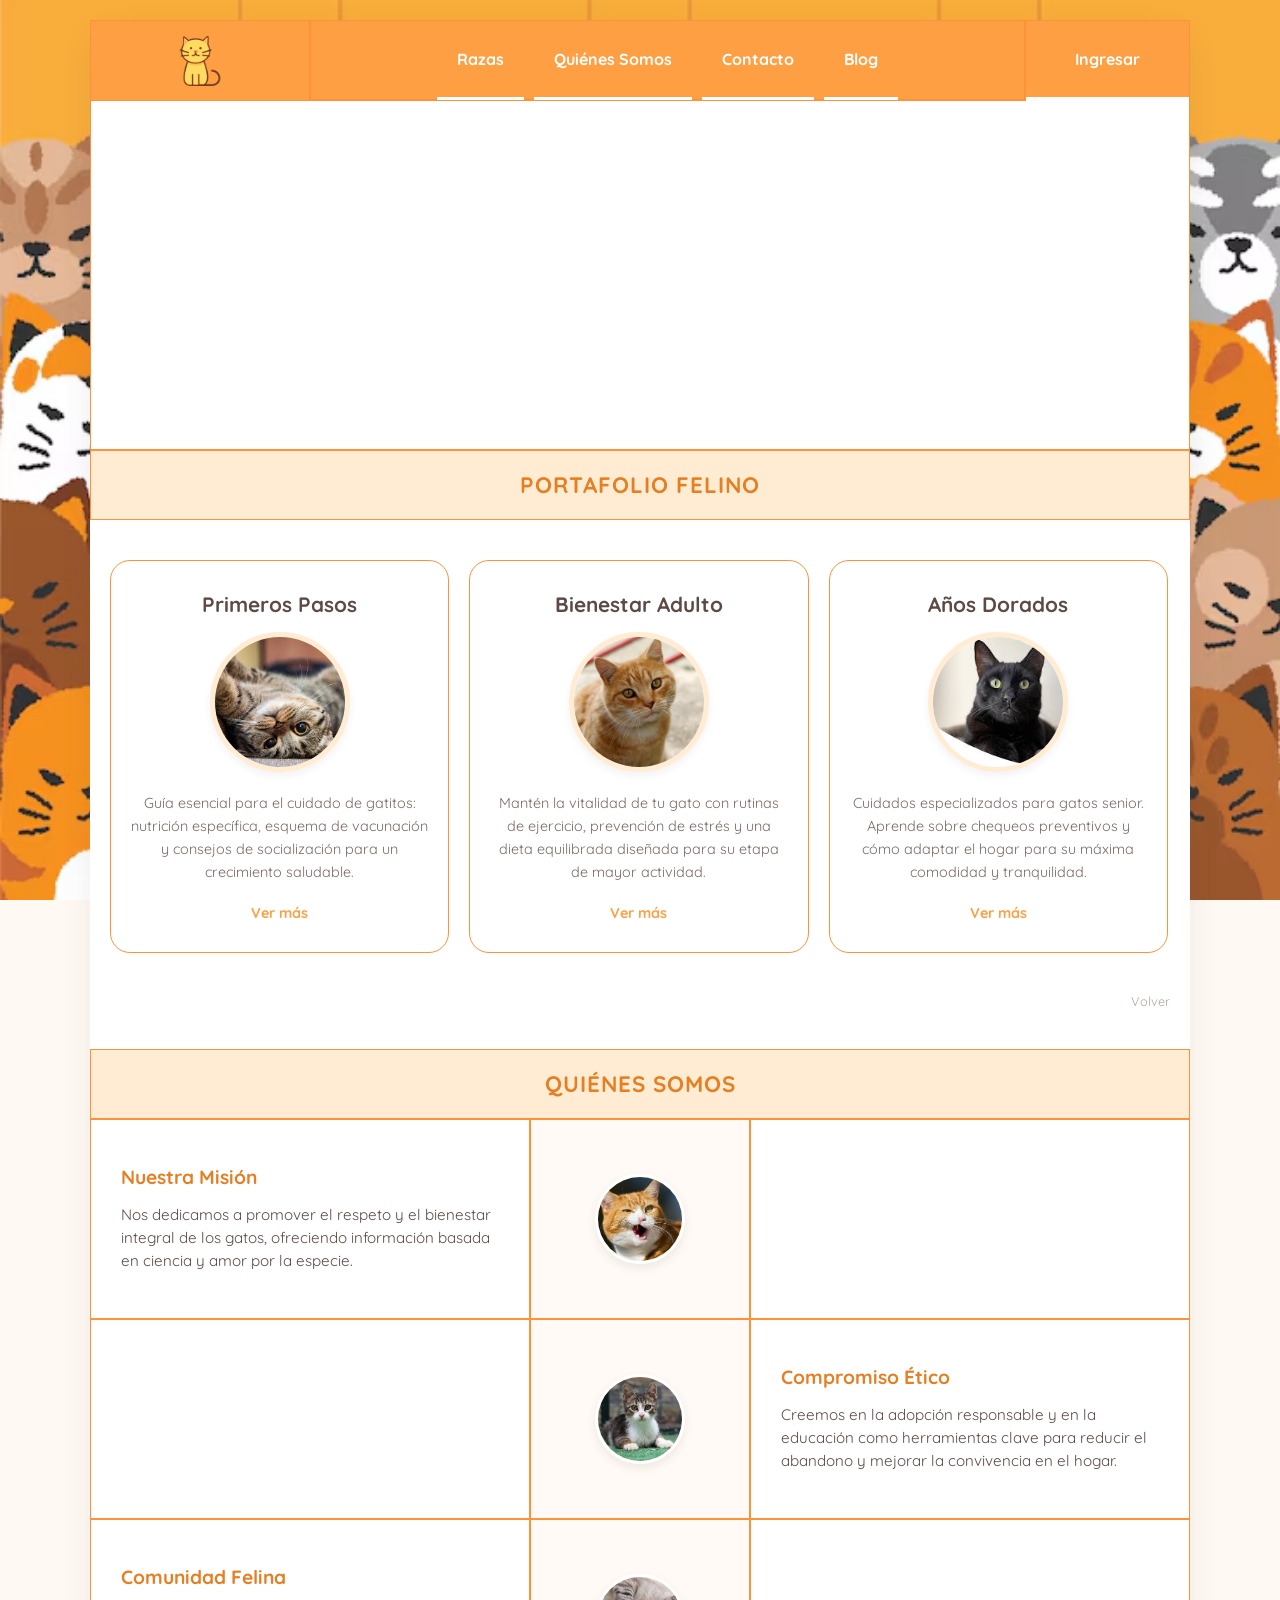
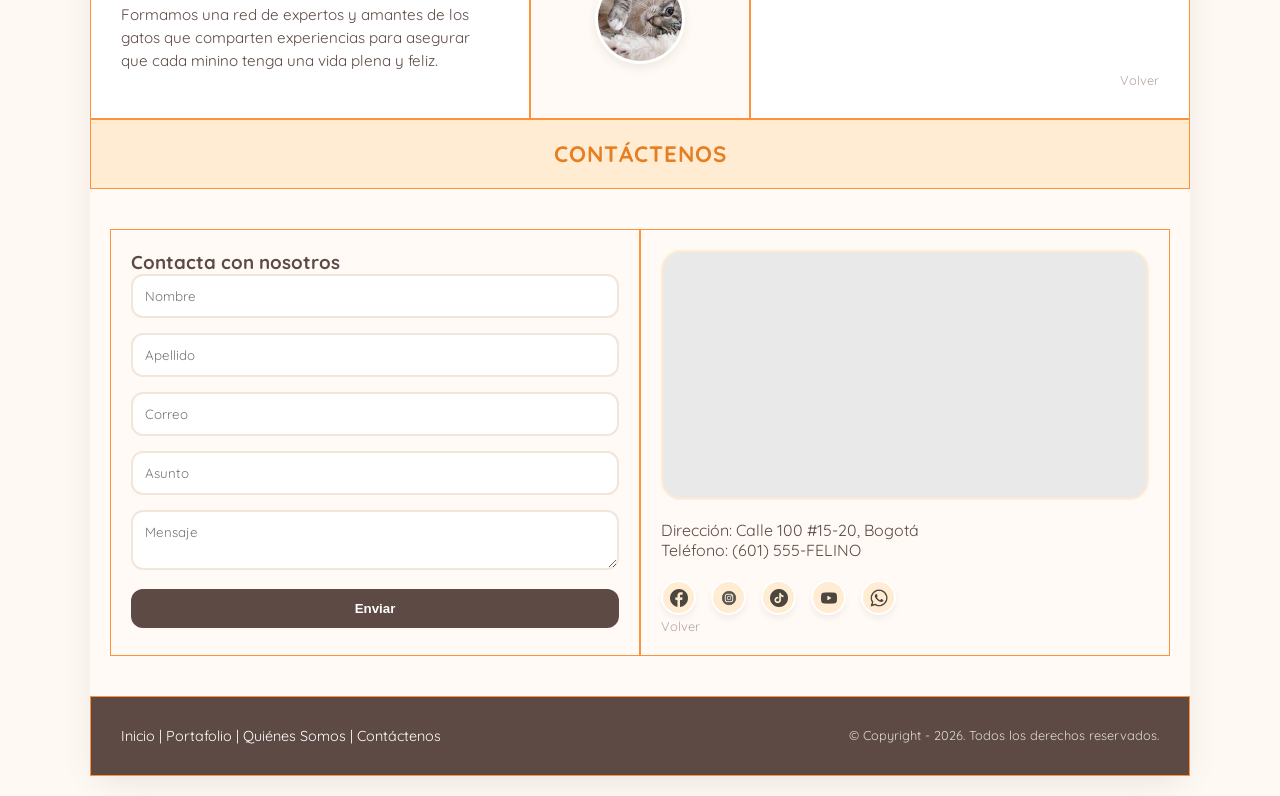
<file: index.html>
<!DOCTYPE html>
<html lang="es">
<head>
    <meta charset="utf-8">
    <meta name="viewport" content="width=device-width, initial-scale=1.0">
    <title>Feline Society | Directorio Profesional</title>
    <link rel="stylesheet" type="text/css" href="CSS/estilos.css">
    <link rel="shortcut icon" href="IMG/ICON.jpg">
</head>
<body>
    <div class="contenedor">
        <nav>
            <div class="logo borde">
                <img src="IMG/ICON.jpg" alt="Logo">
            </div>
            <div class="navegacion borde">
                <ul>
                    <li><a href="#portafolio">Razas</a>
                        <ul>
                            <li><a href="#">Gatitos</a>
                                <ul>
                                    <li><a href="#">Persa</a></li>
                                    <li><a href="#">Siames</a></li>
                                    <li><a href="#">Maine Coon</a></li>
                                </ul>
                            </li>
                            <li><a href="#">Adultos</a>
                                <ul>
                                    <li><a href="#">Bengala</a></li>
                                    <li><a href="#">Ragdoll</a></li>
                                </ul>
                            </li>
                        </ul>
                    </li>
                    <li><a href="#quienes-somos">Quiénes Somos</a></li>
                    <li><a href="#contactenos">Contacto</a></li>
                    <li><a href="#">Blog</a></li>
                </ul>
            </div>
            <div class="ingreso borde">
                <ul>
                    <li><a href="#">Ingresar</a>
                        <ul>
                            <li><a href="#">Registro</a></li>
                            <li><a href="HTML/ingreso.html">Login</a></li>
                        </ul>
                    </li>
                </ul>
            </div>
        </nav>

        <header class="borde"></header>

        <div class="borde titulo">PORTAFOLIO FELINO</div>
        <main id="portafolio">
            <div class="div-porta borde">
                <h2>Primeros Pasos</h2>
                <div class="circulo-img">
                    <img src="IMG/CAT1.jpg" alt="Gatito pequeño">
                </div> 
                <p>Guía esencial para el cuidado de gatitos: nutrición específica, esquema de vacunación y consejos de socialización para un crecimiento saludable.</p>
                <a href="#" class="ver-mas">Ver más</a>
            </div>

            <div class="div-porta borde">
                <h2>Bienestar Adulto</h2>
                <div class="circulo-img">
                    <img src="IMG/CAT2.jpg" alt="Gato adulto">
                </div>
                <p>Mantén la vitalidad de tu gato con rutinas de ejercicio, prevención de estrés y una dieta equilibrada diseñada para su etapa de mayor actividad.</p>
                <a href="#" class="ver-mas">Ver más</a>
            </div>

            <div class="div-porta borde">
                <h2>Años Dorados</h2>
                <div class="circulo-img">
                    <img src="IMG/CAT3.jpg" alt="Gato mayor">
                </div>
                <p>Cuidados especializados para gatos senior. Aprende sobre chequeos preventivos y cómo adaptar el hogar para su máxima comodidad y tranquilidad.</p>
                <a href="#" class="ver-mas">Ver más</a>
            </div>
            <a href="#" class="volver">Volver</a>
        </main>
            
        <div class="borde titulo">QUIÉNES SOMOS</div>
        <section id="quienes-somos">
            <div class="fila">
                <div class="col-ext-text borde">
                    <h3>Nuestra Misión</h3>
                    <p>Nos dedicamos a promover el respeto y el bienestar integral de los gatos, ofreciendo información basada en ciencia y amor por la especie.</p>
                </div>
                <div class="col-cen-img borde">
                    <div class="circulo-img-small">
                        <img src="IMG/CAT4.jpg" alt="Misión Felina">
                    </div>
                </div>
                <div class="col-ext-vacia borde"></div>
            </div>

            <div class="fila">
                <div class="col-ext-vacia borde"></div>
                <div class="col-cen-img borde">
                    <div class="circulo-img-small">
                        <img src="IMG/CAT5.jpg" alt="Ética y Adopción">
                    </div>
                </div>
                <div class="col-ext-text borde">
                    <h3>Compromiso Ético</h3>
                    <p>Creemos en la adopción responsable y en la educación como herramientas clave para reducir el abandono y mejorar la convivencia en el hogar.</p>
                </div>
            </div>

            <div class="fila">
                <div class="col-ext-text borde">
                    <h3>Comunidad Felina</h3>
                    <p>Formamos una red de expertos y amantes de los gatos que comparten experiencias para asegurar que cada minino tenga una vida plena y feliz.</p>
                </div>
                <div class="col-cen-img borde">
                    <div class="circulo-img-small">
                        <img src="IMG/CAT6.jpg" alt="Comunidad de amantes de gatos">
                    </div>
                </div>
                <div class="col-ext-vacia borde">
                    <a href="#" class="volver">Volver</a>
                </div>
            </div>
        </section>

        <div class="borde titulo">CONTÁCTENOS</div>
        <section id="contactenos">
            <div class="div-contacto-form borde">
                <h3>Contacta con nosotros</h3>
                <form>
                    <div class="fila-form">
                        <input type="text" placeholder="Nombre">
                        <input type="text" placeholder="Apellido">
                    </div>
                    <input type="email" placeholder="Correo" class="ancho-total">
                    <input type="text" placeholder="Asunto" class="ancho-total">
                    <textarea placeholder="Mensaje" class="ancho-total"></textarea>
                    <button type="submit">Enviar</button>
                </form>
            </div>

            <div class="div-contacto-info borde">
                <div class="mapa-placeholder borde">
                    <iframe src="https://www.google.com/maps/embed?pb=!1m18!1m12!1m3!1d930140.8835318934!2d-76.29162447112247!3d24.403459588131962!2m3!1f0!2f0!3f0!3m2!1i1024!2i768!4f13.1!3m3!1m2!1s0x8930efe2a3236c07%3A0xc01cbb5fd538dd5!2sIsla%20Cat%2C%20Bahamas!5e0!3m2!1ses-419!2sco!4v1773608436831!5m2!1ses-419!2sco" width="600" height="450" style="border:0;" allowfullscreen="" loading="lazy"></iframe>
                </div>
                <div class="info-texto">
                    <p>Dirección: Calle 100 #15-20, Bogotá</p>
                    <p>Teléfono: (601) 555-FELINO</p>
                    <div class="social-circles">
                        <span title="Facebook"><img src="IMG/fb-icon.png" alt="FB"></span>
                        <span title="Instagram"><img src="IMG/ig-icon.png" alt="IG"></span>
                        <span title="TikTok"><img src="IMG/tk-icon.png" alt="TK"></span>
                        <span title="YouTube"><img src="IMG/yt-icon.png" alt="YT"></span>
                        <span title="WhatsApp"><img src="IMG/wa-icon.png" alt="WA"></span>
                    </div>
                    <a href="#" class="volver">Volver</a>
                </div>
            </div>
        </section>
        <footer class="borde">
            <div class="f-links">Inicio | Portafolio | Quiénes Somos | Contáctenos</div>
            <div class="f-copy">© Copyright - 2026. Todos los derechos reservados.</div>
        </footer>
    </div>
</body>
</html>
</file>
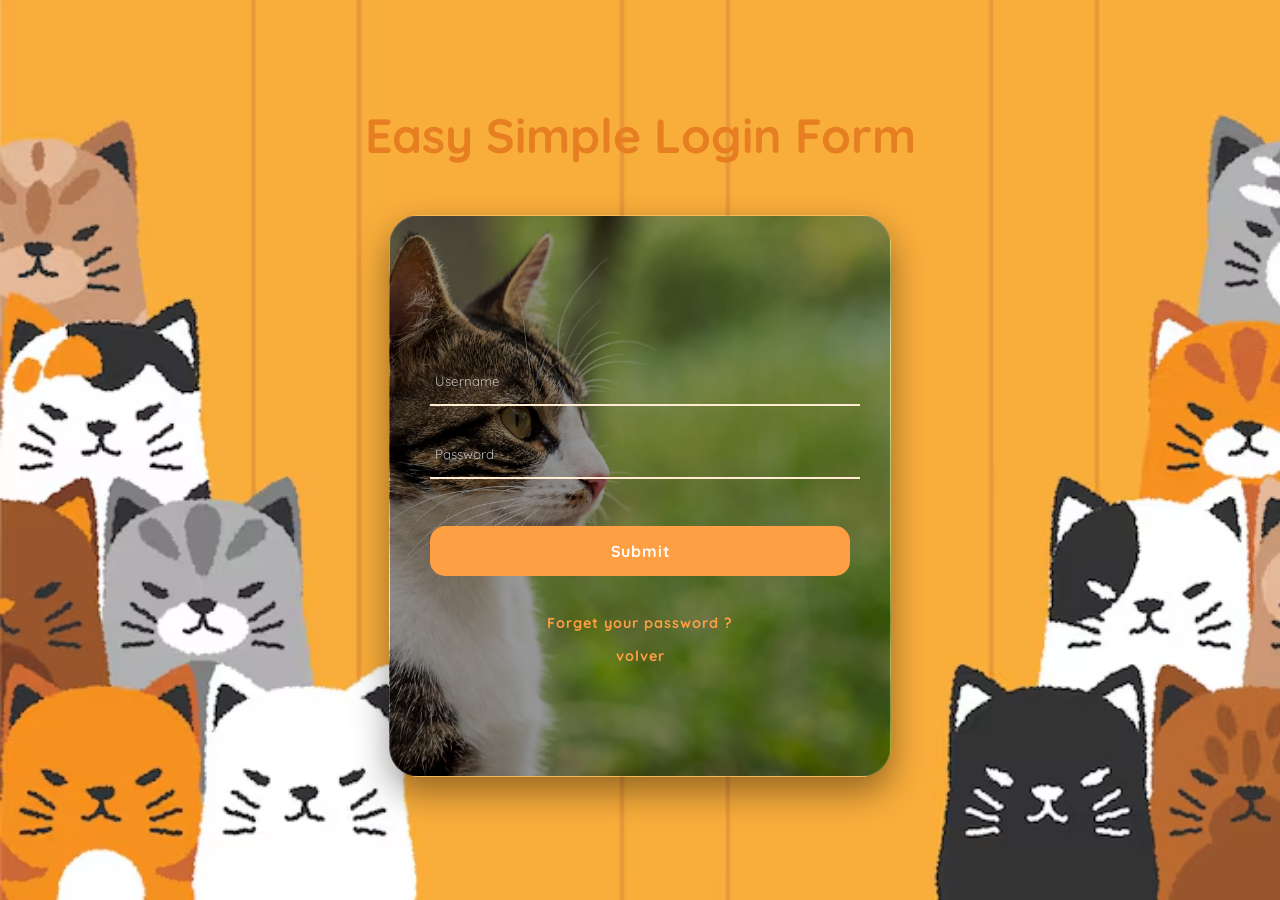
<file: HTML/ingreso.html>
<!DOCTYPE html>
<html lang="es">

<head>
    <meta charset="utf-8">
    <title></title>
    <link rel="stylesheet" type="text/css" href="../CSS/estilos.formulario.css">
    <link rel="shortcut icon" href="../IMG/ICON.jpg">
</head>

<body>
    <!--Main-->
    <div class="main">
        <h1>Easy Simple Login Form</h1>
        <div class="row">
            <div class="form-p">
                <form action="../SI/ADMIN/HTML/MOD_3/index-admin.html" method="get">
                    <input class="text" type="text" placeholder="Username" name="Username" required>

                    <input class="text" type="password" placeholder="Password" name="Password" required>

                    <input type="submit" value="Submit">
                </form>
                <p><a href="#">Forget your password ?</a></p>
                <a href="../index.html">volver</a>
            </div>
        </div>
    </div>
</body>

</html>
</file>
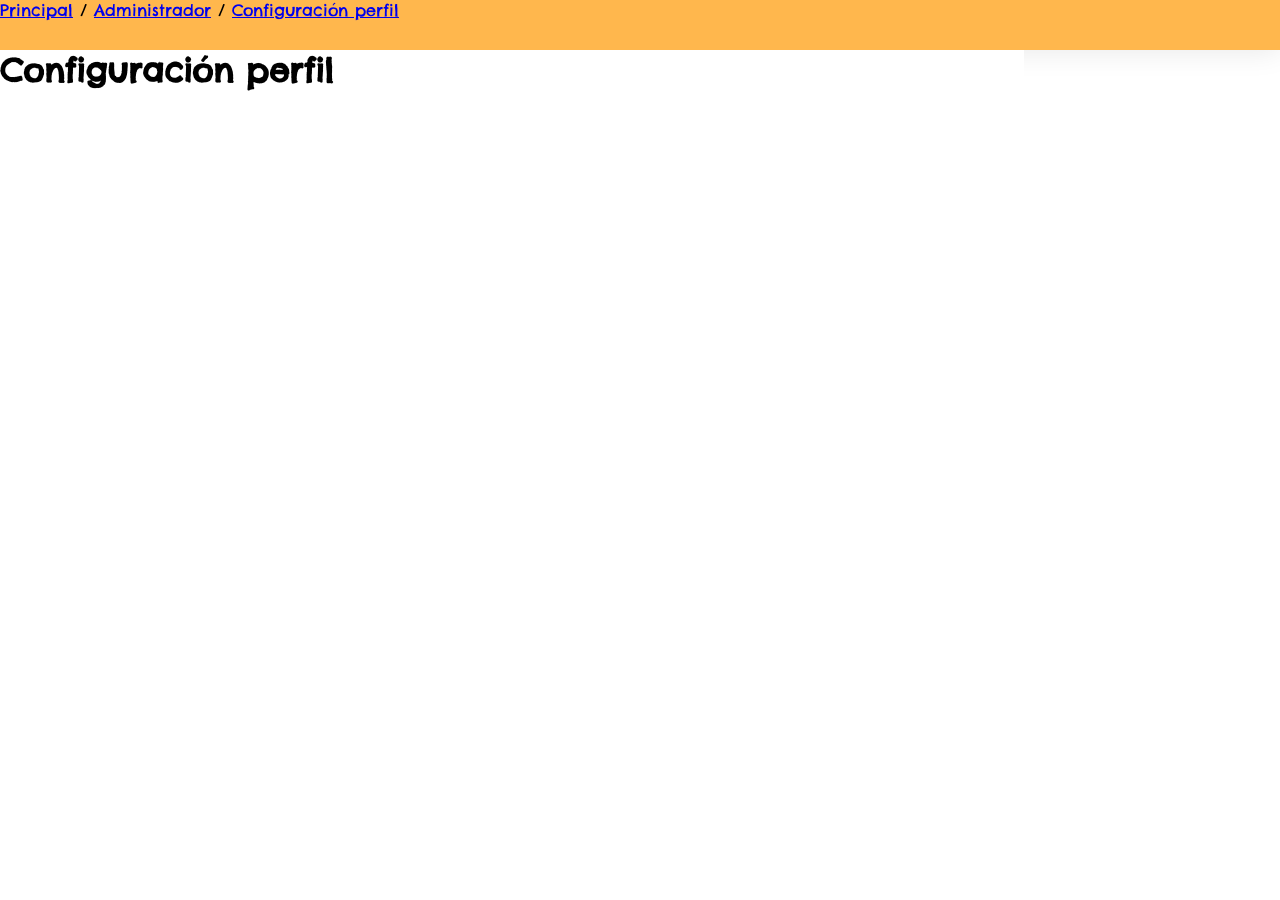
<file: SI/ADMIN/HTML/MOD_1_USUARIOS/configura-perfil.html>
<!DOCTYPE html>
<html lang="en">

<head>
    <meta charset="UTF-8">
    <title>Configuración</title>
    <link rel="stylesheet" href="../../CSS/estilos-admin.css">
</head>

<body>
    <div class="contenedor">
        <nav>
            <a href="../MOD_3/principal.html">Principal</a> / 
            
            <a href="../MOD_3/index-admin.html">Administrador</a> / 
            
            <a href="configura-perfil.html">Configuración perfil</a>
        </nav>
        <main>
            <h1>Configuración perfil</h1>
        </main>
    </div>
</body>

</html>
</file>
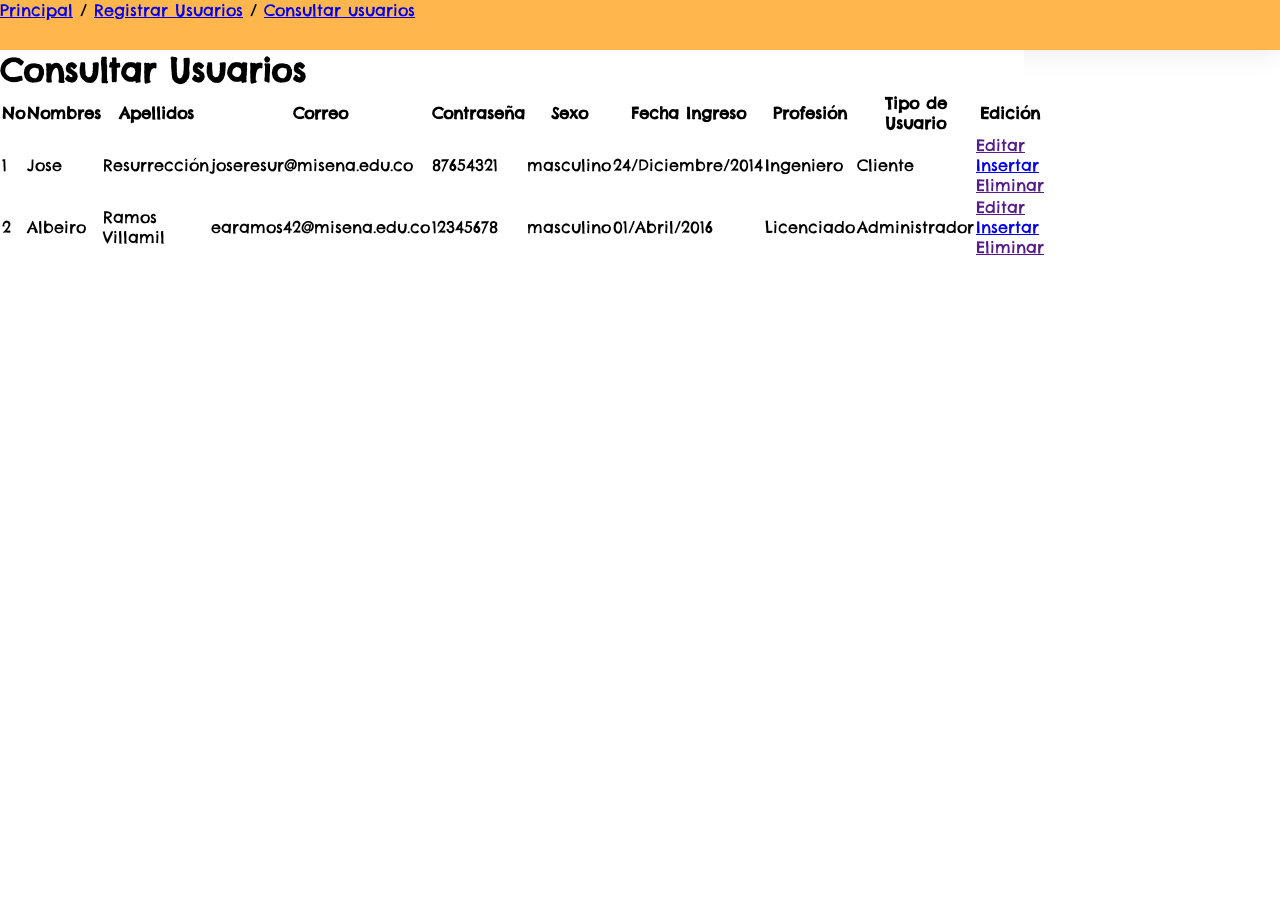
<file: SI/ADMIN/HTML/MOD_1_USUARIOS/consultar-usuarios.html>
<!DOCTYPE html>
<html lang="en">

<head>
    <meta charset="UTF-8">
    <title>Consultar usuarios</title>
    <link rel="stylesheet" href="../../CSS/estilos-admin.css">
</head>

<body>
    <div class="contenedor">
        <nav>
            <a href="../MOD_3/principal.html">Principal</a> / 
            <a href="crear-usuarios.html">Registrar Usuarios</a> / 
            <a href="consultar-usuarios.html">Consultar usuarios</a>
        </nav>
        <main>
            <h1>Consultar Usuarios</h1>
            <table>
                <tr>
                    <th>No</th>
                    <th>Nombres</th>
                    <th>Apellidos</th>
                    <th>Correo</th>
                    <th>Contraseña</th>
                    <th>Sexo</th>
                    <th>Fecha Ingreso</th>
                    <th>Profesión</th>
                    <th>Tipo de Usuario</th>
                    <th>Edición</th>
                </tr>
                <tr>
                    <td>1</td>
                    <td>Jose</td>
                    <td>Resurrección</td>
                    <td>joseresur@misena.edu.co</td>
                    <td>87654321</td>
                    <td>masculino</td>
                    <td>24/Diciembre/2014</td>
                    <td>Ingeniero</td>
                    <td>Cliente</td>
                    <td>
                        <a href="">Editar</a>
                        <br>
                        <a href="crear-usuarios.html">Insertar</a>
                        <br>
                        <a href="">Eliminar</a>
                    </td>
                </tr>
                <tr>
                    <td>2</td>
                    <td>Albeiro</td>
                    <td>Ramos Villamil</td>
                    <td>earamos42@misena.edu.co</td>
                    <td>12345678</td>
                    <td>masculino</td>
                    <td>01/Abril/2016</td>
                    <td>Licenciado</td>
                    <td>Administrador</td>
                    <td>
                        <a href="">Editar</a>
                        <br>
                        <a href="crear-usuarios.html">Insertar</a>
                        <br>
                        <a href="">Eliminar</a>
                    </td>
                </tr>
            </table>
        </main>
    </div>
</body>

</html>
</file>
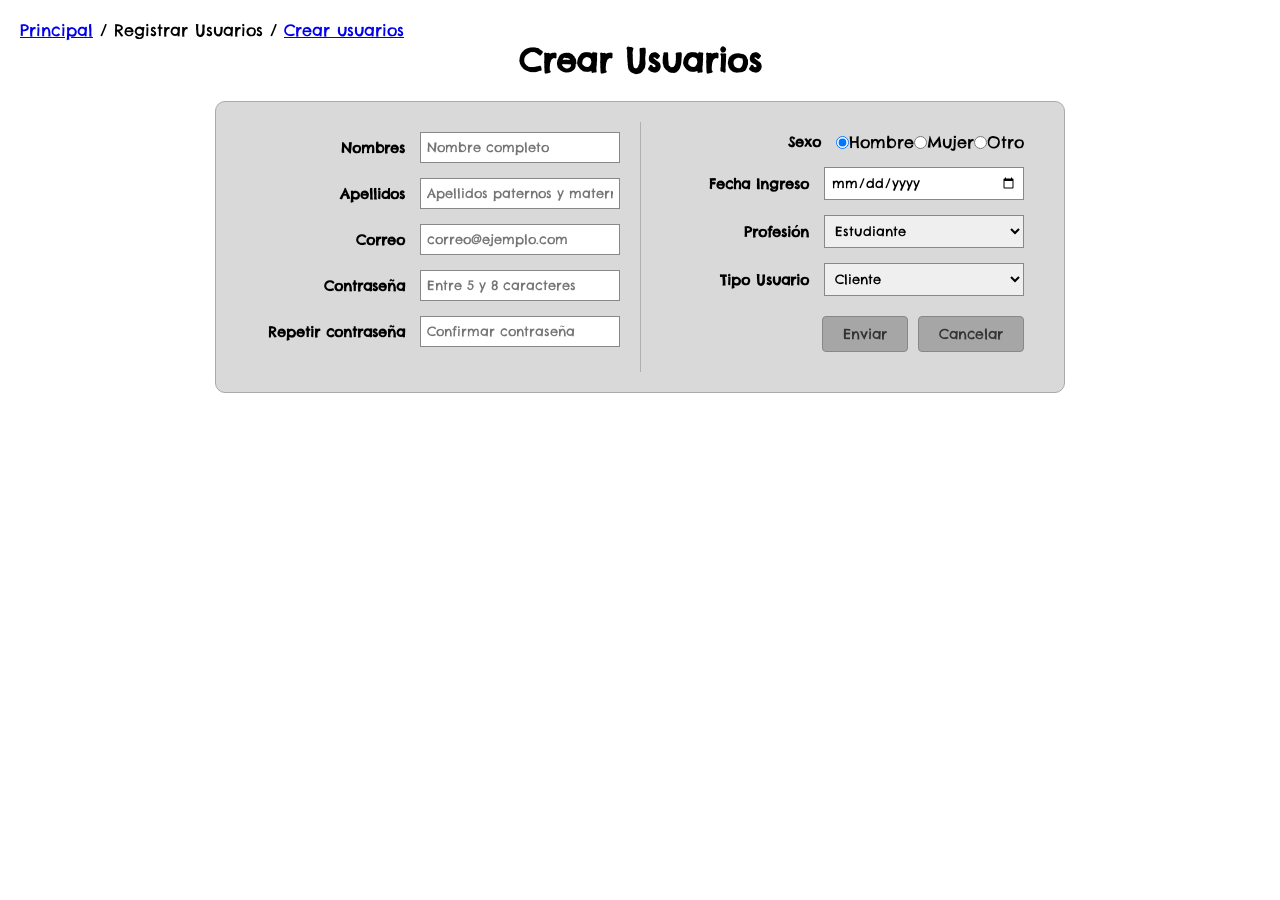
<file: SI/ADMIN/HTML/MOD_1_USUARIOS/crear-usuarios.html>
<!DOCTYPE html>
<html lang="es">
<head>
    <meta charset="UTF-8">
    <title>Crear usuarios</title>
    <link rel="stylesheet" href="../../CSS/estilos-crear-usuario.css">
</head>
<body>
    <div class="contenedor-form"> <nav>
            <a href="../MOD_3/principal.html">Principal</a> / 
            <a>Registrar Usuarios</a> / 
            <a href="crear-usuarios.html">Crear usuarios</a>
        </nav>
        
        <main>
            <h1 class="titulo-seccion">Crear Usuarios</h1>
            
            <form action="../MOD_3/index-admin.html" method="get">
                <div class="form-comp">
                    
                    <div class="form-doble borde-izq">
                        <div class="form-cuerpo">
                            <div>
                                <label for="nombre">Nombres</label>
                                <input type="text" name="nombre" id="nombre" placeholder="Nombre completo" required>
                            </div>
                            <div>
                                <label for="apellidos">Apellidos</label>
                                <input type="text" name="apellidos" id="apellidos" placeholder="Apellidos paternos y maternos" required>
                            </div>
                            <div>
                                <label for="correo">Correo</label>
                                <input type="email" name="correo" id="correo" placeholder="correo@ejemplo.com" required>
                            </div>
                            <div>
                                <label for="contrasena">Contraseña</label>
                                <input type="password" name="contrasena" id="contrasena" placeholder="Entre 5 y 8 caracteres" required minlength="5" maxlength="8">
                            </div>
                            <div>
                                <label for="rep-contrasena">Repetir contraseña</label>
                                <input type="password" name="rep-contrasena" id="rep-contrasena" placeholder="Confirmar contraseña" required>
                            </div>
                        </div>
                    </div>

                    <div class="form-doble">
                        <div class="form-cuerpo">
                            <div class="tipo-radio">
                                <label>Sexo</label>
                                <input type="radio" name="gender" value="male" checked> Hombre
                                <input type="radio" name="gender" value="female"> Mujer
                                <input type="radio" name="gender" value="other"> Otro
                            </div>
                            <div>
                                <label for="fecha-ingreso">Fecha Ingreso</label>
                                <input type="date" name="fecha-ingreso" id="fecha-ingreso" required>
                            </div>
                            <div>
                                <label for="profesion">Profesión</label>
                                <select name="profesion" id="profesion">
                                    <option value="estudiante">Estudiante</option>
                                    <option value="ingeniero">Ingeniero</option>
                                    <option value="licenciado">Licenciado</option>
                                </select>
                            </div>
                            <div>
                                <label for="tipo-usuario">Tipo Usuario</label>
                                <select name="tipo-usuario" id="tipo-usuario">
                                    <option value="cliente">Cliente</option>
                                    <option value="empleado">Empleado</option>
                                    <option value="proveedor">Proveedor</option>
                                    <option value="admin">Administrador</option>
                                </select>
                            </div>
                        </div>

                        <div class="form-pie">
                            <button type="submit" class="btn-enviar">Enviar</button>
                            <a href="../MOD_3/principal.html" class="btn-cancel">Cancelar</a>
                        </div>
                    </div>
                </div>
            </form>
        </main>
    </div>
</body>
</html>
</file>
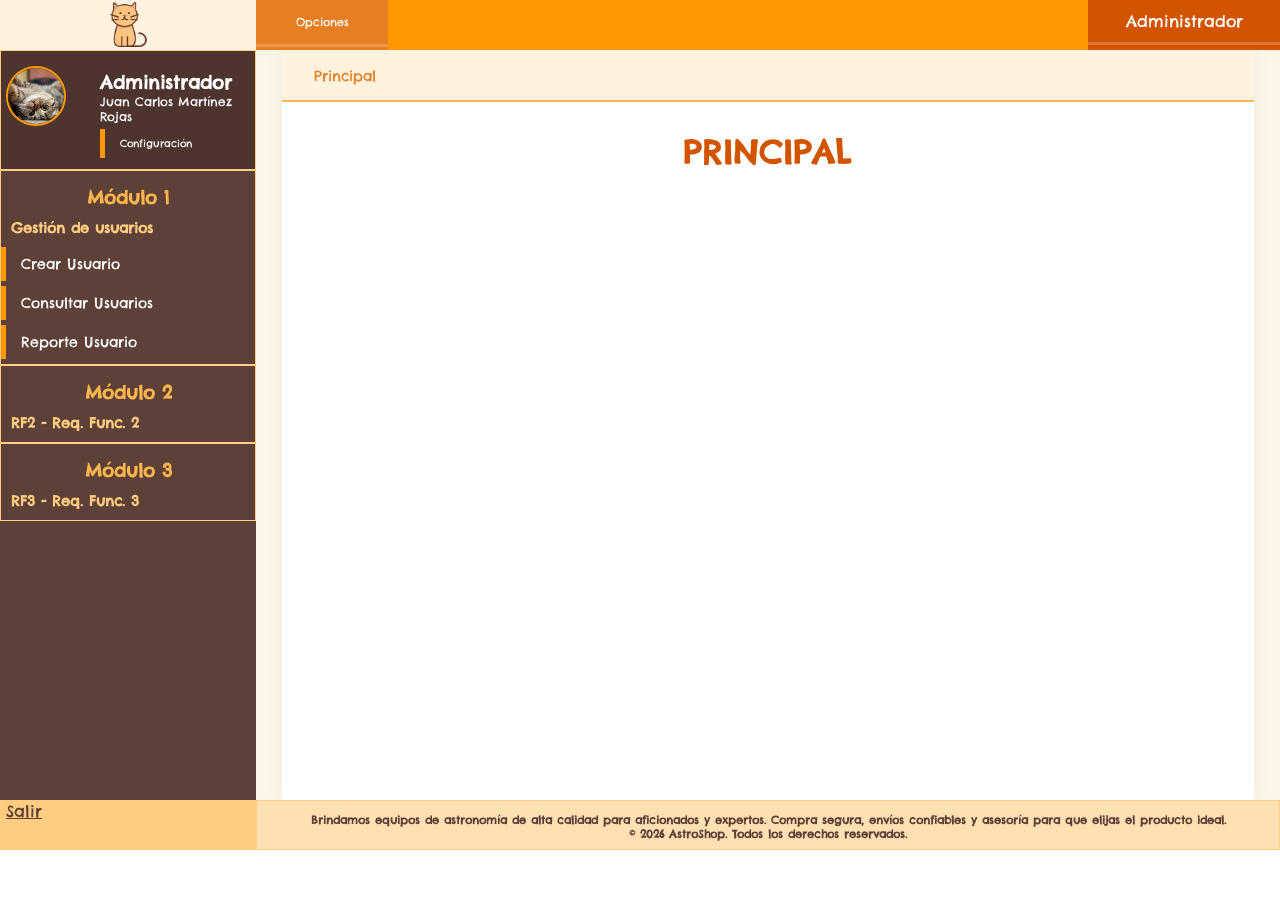
<file: SI/ADMIN/HTML/MOD_3/index-admin.html>
<!DOCTYPE html>
<html lang="en">

<head>
    <meta charset="UTF-8">
    <title>Administrador</title>
    <link rel="shortcut icon" href="../../../../IMG/ICON.jpg">
    <link rel="stylesheet" href="../../CSS/estilos-admin.css">
</head>

<body>
    <div class="contenedor">
        <nav>
            <div class="logo">
                <img src="../../../../IMG/ICON.jpg" alt="Logo">
            </div>
            <div class="navega">
                <div class="documentacion">
                    <ul>
                        <li><a href="">Opciones</a>
                            <ul>
                                <li><a href="">Opción A</a>
                                    <ul>
                                        <li><a href="../../DOC/REPORTES/mapa-navegacion.pdf" target="area-principal">Opción A-1 doc</a></li>
                                        <li><a href="">Opción A-2</a></li>
                                        <li><a href="">Opción A-3</a></li>
                                    </ul>
                                </li>
                                <li><a href="">Opción B</a>
                                    <ul>
                                        <li><a href="">Opción B-1</a></li>
                                        <li><a href="">Opción B-2</a></li>
                                        <li><a href="">Opción B-3</a></li>
                                        <li><a href="">Opción B-4</a></li>
                                    </ul>
                                </li>
                            </ul>
                        </li>
                    </ul>
                </div>
            </div>
            <div class="ingreso">
                <ul>
                    <li><a href="">Administrador</a>
                        <ul>
                            <li><a href="../MOD_1_USUARIOS/configura-perfil.html" target="area-principal">Configuración</a></li>
                            <li><a href="../../../../index.html">Salir</a></li>
                        </ul>
                    </li>
                </ul>
            </div>
        </nav>
        <aside>
            <div class="borde mod-perfil">
                <div class="img-perfil">
                    <img class="foto-admin" src="../../../../IMG/CAT1.jpg" alt="Admin">
                </div>
                <div class="descr-perfil">
                    <h1>Administrador</h1>
                    <p>Juan Carlos Martínez Rojas</p>
                    <a href="../MOD_1_USUARIOS/configura-perfil.html" target="area-principal">Configuración</a>
                </div>
            </div>

            <div class="borde mod-usuarios">
                <h3>Módulo 1</h3>
                <h4>Gestión de usuarios</h4>
                <div class="opciones">
                    <a href="../MOD_1_USUARIOS/crear-usuarios.html" target="area-principal">Crear Usuario</a>
                    <a href="../MOD_1_USUARIOS/consultar-usuarios.html" target="area-principal">Consultar Usuarios</a>
                    <a href="../MOD_1_USUARIOS/reporte-usuarios.html" target="area-principal">Reporte Usuario</a>
                </div>
            </div>

            <div class="borde mod-dos">
                <h3>Módulo 2</h3>
                <h4>RF2 - Req. Func. 2</h4>
            </div>

             <div class="borde mod-tres">
                <h3>Módulo 3</h3>
                <h4>RF3 - Req. Func. 3</h4>
            </div>
        </aside>        <main>
            <iframe name="area-principal" src="principal.html"></iframe>
        </main>
        <footer>
            <div class="borde foot-izq">
                <ul>
                    <li><a href="../../../../index.html">Salir</a></li>
                </ul>
            </div>
            <div class="borde foot-der">
                <p>Brindamos equipos de astronomía de alta calidad para aficionados y expertos. Compra segura, envíos
                    confiables y asesoría para que elijas el producto ideal.</p>
                <p>© 2026 AstroShop. Todos los derechos reservados.</p>
            </div>
        </footer>
    </div>
</body>

</html>
</file>
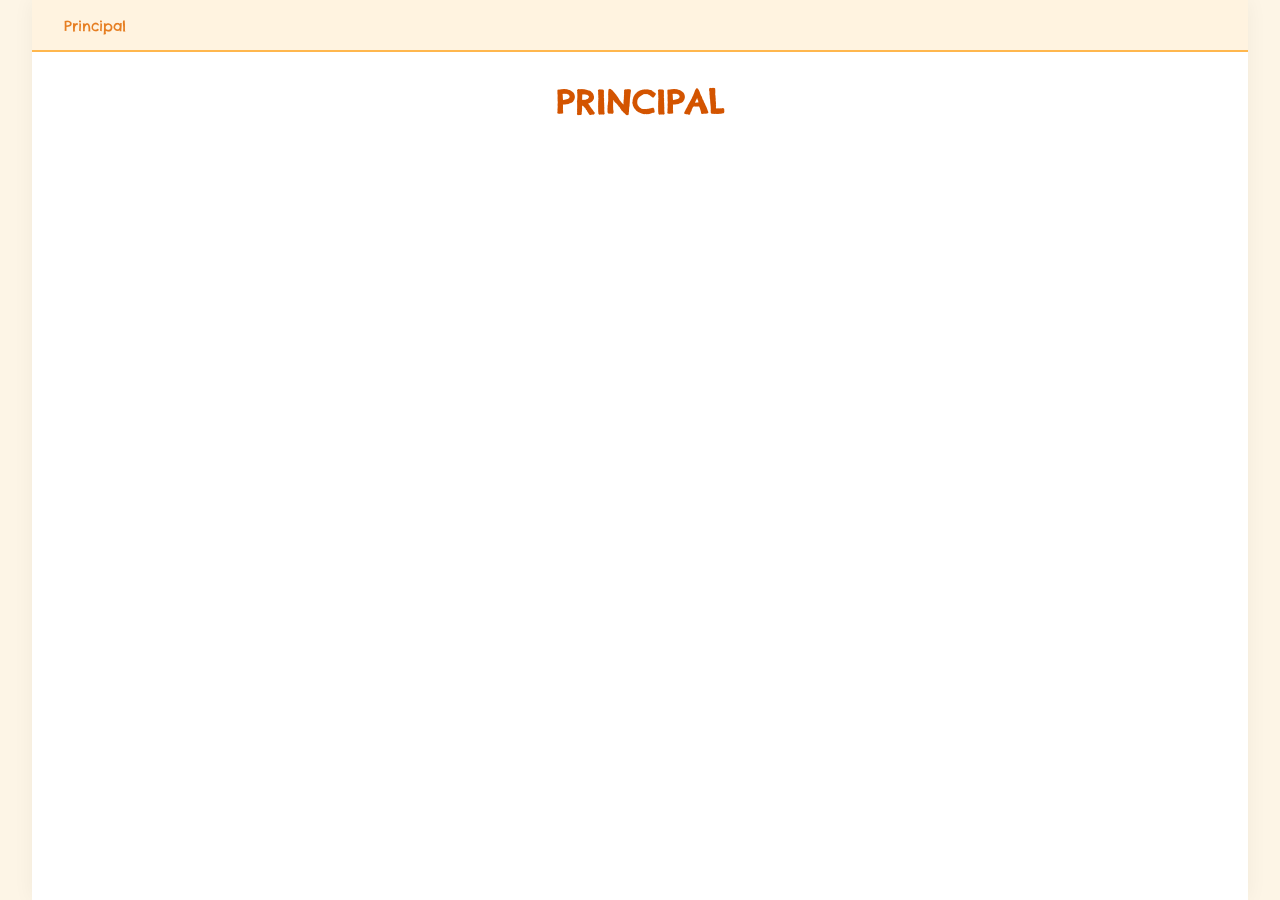
<file: SI/ADMIN/HTML/MOD_3/principal.html>
<!DOCTYPE html>
<html lang="en">

<head>
    <meta charset="UTF-8">
    <title>Principal Administrador</title>
    <link rel="stylesheet" href="../../CSS/estilos-pagina.css">
    <link rel="shortcut icon" href="../../IMG/ICON.jpg">
</head>

<body>
    <div class="contenedor">
        <nav>
            <a href="principal.html">Principal</a>
        </nav>
        <main>
            <h1>Principal</h1>
        </main>
    </div>
</body>

</html>
</file>
<file: CSS/estilos.css>
@import url('https://fonts.googleapis.com/css2?family=Quicksand:wght@400;700&display=swap');

/* Reset y Base. */
* {
    box-sizing: border-box;
    margin: 0;
    padding: 0;
}

body {
    background-color: #fff9f4; 
    background-image: url('../IMG/CATBG.jpg');
    background-size: 100% 100%;
    background-attachment: fixed;
    font-family: 'Quicksand', sans-serif; 
    color: #5d4a44; 
}

.contenedor {
    width: 95%;
    max-width: 1100px;
    margin: 20px auto;
    background: #ffffff;
    border-radius: 30px; 
    overflow: visible; 
    box-shadow: 0 10px 30px rgba(93, 74, 68, 0.1);
    position: relative;
}

.borde {
    border: 1px solid #ff9239; 
}

.titulo {
    padding: 20px;
    text-align: center;
    background-color: #ffecd2; 
    color: #e67e22; 
    font-weight: 700;
    font-size: 1.4em;
    letter-spacing: 1px;
    text-transform: uppercase;
}

/* --- NAVEGACIÓN --- */
nav {
    height: 80px;
    display: flex;
    align-items: center;
    justify-content: space-between;
    background: #ff9f43; 
    border-bottom: none; 
}

.logo {
    width: 20%;
    height: 100%;
    display: flex;
    justify-content: center;
    align-items: center;
    padding: 10px; 
    border-bottom: none !important;
}

.logo img {
    width: 50px; 
    filter: sepia(0.5) saturate(2);
}

nav ul {
    list-style: none;
    padding: 0;
    margin: 0;
}

.navegacion {
    width: 65%;
    height: 100%;
    display: flex;
    justify-content: center;
    align-items: center;
}

.navegacion > ul {
    display: flex;
    justify-content: center;
    gap: 10px;
}

nav ul li {
    display: flex;
    align-items: stretch;
    position: relative; 
}

nav ul li a {
    text-decoration: none;
    color: #ffffff;
    font-weight: 700;
    padding: 0 20px;
    height: 80px;
    display: flex;
    align-items: center;
    box-sizing: border-box;
    transition: background 0.3s;
    border-bottom: 3px solid #ffffff; 
}

nav ul li a:hover {
    background-color: rgba(0, 0, 0, 0.4); 
}

/* Nivel 1: Despliegue hacia abajo (General) */
nav ul li ul {
    display: none;
    position: absolute;
    background-color: rgba(0, 0, 0, 0.9); 
    min-width: 180px;
    top: 80px; 
    left: 0;
    z-index: 1100;
}

nav ul li:hover > ul {
    display: block !important;
}

/* --- NIVEL 2: DESPLIEGUES LATERALES (Solo navegación central) --- */
.navegacion li ul li ul {
    left: 100%;    /* EL CAMBIO: 100% asegura que empiece justo donde termina el anterior */
    margin-left: 0px; /* Un pequeño espacio extra para que no estén pegados piel con piel */
    top: 2px;      
    position: absolute;
}

.navegacion li ul li a {
    width: 100%;
    justify-content: center;
    height: auto;
    padding: 15px;
    border-bottom: 2px solid #ffffff;
    margin: 0;
}

/* --- AREA DE INGRESO (Vertical y Naranja) --- */
.ingreso {
    width: 15%;
    height: 80px;
    background: #ff9f43; 
    display: flex;
}

.ingreso > ul {
    width: 100%;
}

.ingreso > ul > li {
    width: 100%;
    height: 80px;
}

.ingreso > ul > li > a {
    width: 100%;
    justify-content: center;
    border-bottom: 4px solid #ffffff;
    
}

.ingreso ul li ul {
    top: 80px;    
    right: 0;     
    left: auto;   
    background-color: #ff9f43; 
    min-width: 100%; 
}

.ingreso ul li ul li a {
    display: flex;         /* Cambia de inline a flex */
    width: 100%;           /* Estira el enlace al 100% del menú */
    justify-content: center;
    padding: 15px;         /* Espacio parejo */
    color: #ffffff !important;
    border-bottom: 2px solid #ffffff;
    margin: 0;             /* IMPORTANTE: Pon esto en 0 para eliminar el hueco */
}

/* Header */
header {
    height: 350px;
    background-image: url('https://images.unsplash.com/photo-1514888286974-6c03e2ca1dba?auto=format&fit=crop&q=80&w=1200');
    background-size: cover;
    background-position: center;
    border-bottom: 5px solid #ffecd2;
}

/* --- NO TOCAR NADA DESDE AQUÍ HACIA ABAJO AUN... --- */

main#portafolio {
    display: flex;
    flex-wrap: wrap; 
    padding: 40px 20px;
    gap: 20px;
}

.div-porta {
    width: calc(33.33% - 14px); 
    padding: 30px 20px;
    text-align: center;
    background: #fff;
    border-radius: 20px;
    transition: all 0.3s ease;
    display: flex;
    flex-direction: column;
    align-items: center;
}

.div-porta:hover {
    transform: translateY(-10px);
    background: #fffaf5;
    box-shadow: 0 10px 20px rgba(93, 74, 68, 0.05);
}

.circulo-img {
    width: 140px; 
    height: 140px;
    border-radius: 50%;
    overflow: hidden;
    margin-bottom: 20px;
    border: 5px solid #ffecd2; 
    box-shadow: 0 4px 8px rgba(0,0,0,0.05);
}

.circulo-img img {
    width: 100%;
    height: 100%;
    object-fit: cover;
    display: block;
}

.div-porta h2 {
    color: #5d4a44;
    margin-bottom: 15px;
    font-size: 1.3em;
}

.div-porta p {
    font-size: 0.9em;
    line-height: 1.6;
    color: #7a6a64;
    margin-bottom: 20px;
}

.ver-mas {
    color: #ff9f43;
    text-decoration: none;
    font-weight: 700;
    font-size: 0.9em;
    transition: color 0.3s;
}

.ver-mas:hover {
    color: #e67e22;
}

main#portafolio .volver {
    display: block;      
    width: auto;          
    margin-left: auto;    
    margin-top: 20px;    
    text-decoration: none;
    color: #b5a49d;
    font-size: 0.8em;
}

.volver-seccion:hover {
    color: #ff9f43;
}

#quienes-somos {
    display: flex;
    flex-direction: column;
    background-color: #ffffff;
}

.fila {
    display: flex;
    width: 100%;
    min-height: 200px; 
}

.col-ext-text {
    width: 40%;
    padding: 30px;
    display: flex;
    flex-direction: column;
    justify-content: center;
    background-color: #fff;
}

.col-cen-img {
    width: 20%;
    display: flex;
    justify-content: center;
    align-items: center;
    background-color: #fffaf5; 
}

.col-ext-vacia {
    width: 40%;
    padding: 30px;
    display: flex;
    align-items: flex-end; 
    justify-content: flex-end;
}

.circulo-img-small {
    width: 90px;
    height: 90px;
    border-radius: 50%;
    background-color: #ffecd2;
    border: 3px solid #fff;
    box-shadow: 0 4px 10px rgba(93, 74, 68, 0.1);
    overflow: hidden; 
    display: flex;
    justify-content: center;
    align-items: center;
}

.circulo-img-small img {
    width: 100%;
    height: 100%;
    object-fit: cover; 
    display: block;
}

.col-ext-text h3 {
    color: #e67e22;
    margin-bottom: 15px;
    font-size: 1.2em;
}

.col-ext-text p {
    font-size: 0.95em;
    line-height: 1.5;
    color: #5d4a44;
}

.volver {
    font-size: 0.8em;
    color: #b5a49d;
    text-decoration: none;
    transition: color 0.3s;
}

.volver:hover {
    color: #ff9f43;
}

section#contactenos {
    display: flex;
    padding: 40px 20px;
    background: #fffaf5;
}

.div-contacto-form {
    width: 50%;
    padding: 20px;
}

.div-contacto-info {
    width: 50%;
    padding: 20px;
}

input, textarea {
    width: 100%;
    padding: 12px;
    margin-bottom: 15px;
    border: 2px solid #f2e5d9;
    border-radius: 12px;
    background: #fff;
    font-family: inherit;
}

button {
    background: #5d4a44;
    color: #fff;
    padding: 12px 40px;
    border: none;
    border-radius: 12px;
    font-weight: 700;
    cursor: pointer;
    width: 100%;
}

.mapa-placeholder {
    height: 250px; 
    background: #e9e9e9;
    border-radius: 20px;
    margin-bottom: 20px;
    overflow: hidden; 
    border: 2px solid #ffecd2; 
}

.mapa-placeholder iframe {
    width: 100%;
    height: 100%;
    border: 0;
    display: block; 
}

.social-circles {
    display: flex;
    gap: 15px; 
    margin-top: 20px;
}

.social-circles span {
    width: 35px;
    height: 35px;
    border-radius: 50%;
    background-color: #ffecd2; 
    display: flex;
    justify-content: center;
    align-items: center;
    cursor: pointer;
    transition: all 0.3s ease; 
    border: 2px solid #fff;
    box-shadow: 0 4px 6px rgba(0,0,0,0.05);
}

.social-circles span:hover {
    background-color: #ff9f43; 
    transform: scale(1.1); 
}

.social-circles span img {
    width: 18px;
    height: 18px;
    opacity: 0.7;
}

footer {
    display: flex;
    justify-content: space-between;
    padding: 30px;
    background: #5d4a44;
    color: #fff;
}

.f-links { font-size: 0.9em; }
.f-copy { font-size: 0.8em; opacity: 0.8; }
</file>
<file: CSS/estilos.formulario.css>
@import url('https://fonts.googleapis.com/css2?family=Quicksand:wght@400;700&display=swap');

/* --- BASE --- */
body {
    font-family: 'Quicksand', sans-serif;
    background-color: #fff9f4; 
    background-image: url('../IMG/CATBG.jpg');
    background-size: cover;
    background-attachment: fixed;
    margin: 0;
    display: flex;
    justify-content: center;
    align-items: center;
    min-height: 100vh;
}

h1 {
    font-family: 'Quicksand', sans-serif;
    text-align: center;
    font-size: 3em;
    color: #e67e22; 
    font-weight: 700;
    margin-bottom: 20px;
}

.row {
    background-image: linear-gradient(rgba(0, 0, 0, 0.4), rgba(0, 0, 0, 0.4)), 
                      url('../IMG/BGINSIDECAT.jpg'); 
    
    background-size: cover;       /* Importante: estira la imagen */
    background-position: center;  /* Centra la cara del gato */
    background-repeat: no-repeat;
    
    width: 420px;
    min-height: 480px; /* Un poco más alto para que luzca la imagen */
    padding: 40px;
    margin: 50px auto;
    border-radius: 30px; 
    box-shadow: 0 15px 35px rgba(0, 0, 0, 0.4);
    border: 1px solid rgba(255, 236, 210, 0.2);
    
    display: flex;
    flex-direction: column;
    justify-content: center;
}

/* --- ESTO HACE QUE LAS LÍNEAS SE VEAN PERFECTAS --- */
.text {
    display: block;
    width: 100%; /* Obligatorio para que la línea blanca cruce todo el form */
    background-color: transparent;
    border: none;
    border-bottom: 2px solid #ffecd2; /* Tu línea melocotón */
    padding: 15px 5px;
    margin-top: 25px;
    color: #ffffff; /* Texto blanco para el fondo oscuro */
    font-family: 'Quicksand', sans-serif;
    outline: none;
    transition: 0.3s all;
}

.text:focus {
    border-bottom: 2px solid #ff9f43; /* Naranja cuando escribes */
}

/* Placeholders claros para el fondo oscuro */
::-webkit-input-placeholder {
    color: rgba(255, 255, 255, 0.7);
    font-family: 'Quicksand', sans-serif;
}

/* --- BOTÓN --- */
input[type="submit"] {
    font-size: 1.1em;
    background-color: #ff9f43; 
    color: #fff;
    font-family: 'Quicksand', sans-serif;
    font-weight: 700;
    width: 100%;
    height: 50px;
    outline: none;
    border: none;
    border-radius: 15px; 
    margin: 3em 0 1.5em; /* Ajuste de margen */
    transition: 0.5s all;
    text-align: center;
    letter-spacing: 1px;
    cursor: pointer;
}

input[type="submit"]:hover {
    background-color: #5d4a44; 
    transform: translateY(-5px);
}

/* --- ENLACES Y TEXTOS --- */
.form-p {
    margin-top: 5px;
    font-size: 0.9em;
    color: #ffffff; /* Texto blanco para legibilidad */
    letter-spacing: 1px;
    text-align: center;
}

.form-p a, a[href="../index.html"] {
    color: #ff9f43;
    font-weight: 700;
    text-decoration: none;
    transition: .5s all;
    display: block;
    margin-top: 10px;
}

.form-p a:hover, a[href="../index.html"]:hover {
    color: #e67e22;
    text-decoration: underline;
}
</file>
<file: SI/ADMIN/CSS/estilos-admin.css>
@import url('https://fonts.googleapis.com/css2?family=Dancing+Script&display=swap');
@import url('https://fonts.googleapis.com/css2?family=Chelsea+Market&display=swap');

* {
    box-sizing: border-box;
    margin: 0;
    padding: 0;
    font-family: 'Chelsea Market', cursive;
}

/* Clases especiales */
.borde {
    border: 1px solid #ffcc80;
}

/* Contenedor Principal */
.contenedor {
    width: 100%;
    max-width: 1280px;
    background: rgba(255, 255, 255, 0.95);
    margin: auto;
    box-shadow: 0 0 30px rgba(0,0,0,0.1);
}

/* --- Navegador Superior --- */
nav {
    width: 100%;
    height: 50px;
    background: #ffb74d; /* Naranja base */
}

.logo {
    width: 20%;
    height: 100%;
    text-align: center;
    background: #fff3e0; /* Crema claro */
    float: left;
}

.logo img {
    width: auto;
    height: 90%;
    margin-top: 2px;
}

.navega {
    width: 65%;
    height: 100%;
    background: #ff9800; /* Naranja vibrante */
    float: left;
}

/* Div de documentación/menú */
.navega .documentacion {
    width: 15.9%;
    height: 100%;
    float: left;
    font-size: 0.7em;
    background: #e67e22; /* Naranja quemado */
}

.navega .notificacion {
    width: 80%;
    height: 100%;
    padding-right: 20px;
    text-align: right;
    float: left;
    color: white;
    line-height: 50px; /* Centrado vertical */
}

/* Opción Administrador arriba derecha */
.ingreso {
    width: 15%;
    height: 100%;
    background: #d35400; /* Naranja oscuro */
    float: left;
}

/* Estilo de los enlaces del Nav */
nav ul {
    list-style: none;
}

nav ul li a {
    display: block;
    text-decoration: none;
    color: #fff;
    padding: 15px 5px;
    text-align: center;
    border-bottom: 3px solid rgba(255,255,255,0.2);
    transition: 0.3s;
}

nav .ingreso ul li a {
    padding: 11px 5px;
}

nav ul li a:hover {
    background: rgba(255, 255, 255, 0.2);
    border-bottom: 3px solid #fff;
}

/* Menús desplegables */
nav li ul {
    position: absolute;
    display: none;
    z-index: 100;
}

nav .ingreso li ul {
    background: #d35400;
    width: 15%;
}

nav ul li:hover > ul {
    display: block;
}

/* --- Barra Lateral (Aside) --- */
aside {
    width: 20%;
    height: 750px;
    background: #5d4037; /* Marrón chocolate (contraste AstroShop) */
    color: #fff3e0;
    float: left;
}

aside h3 {
    text-align: center;
    margin: 15px 0 10px 0;
    color: #ffb74d;
    font-size: 1.1em;
}

aside h4 {
    margin-bottom: 10px;
    padding-left: 10px;
    color: #ffcc80;
    font-size: 0.9em;
}

aside a {
    display: block;
    text-decoration: none;
    padding: 8px 0 8px 15px;
    border-left: 5px solid #ff9800;
    margin: 5px 0;
    width: 100%;
    color: #fff;
    font-size: 0.85em;
    transition: 0.3s;
}

aside a:hover {
    background: rgba(255, 152, 0, 0.2);
    color: #ffcc80;
    border-left: 12px solid #ffcc80;
}

/* Perfil del Administrador en Aside */
.mod-perfil {
    width: 100%;
    height: 16%;
    padding: 10px 0;
    background: #4e342e; /* Marrón más oscuro */
}

.descr-perfil {
    width: 65%;
    height: 100%;
    padding: 10px;
    color: #fff;
    font-size: 0.75em;
    float: left;
}

.img-perfil {
    width: 35%;
    height: 100%;
    padding: 5px;
    float: left;
}

.foto-admin {
    width: 60px;
    height: 60px;
    border-radius: 50%;
    border: 2px solid #ff9800;
    object-fit: cover;
}

/* --- Área Principal (Iframe) --- */
main {
    width: 80%;
    height: 750px;
    float: left;
    background: #fff;
}

main iframe {
    width: 100%;
    height: 100%;
    border: 0;
}

/* --- Pie de Página --- */
footer {
    width: 100%;
    height: 50px;
}

.foot-izq {
    width: 20%;
    height: 100%;
    background: #ffcc80;
    float: left;
}

.foot-izq ul li a {
    color: #5d4037;
    padding: 13px 5px;
}

.foot-der {
    width: 80%;
    height: 100%;
    padding: 12px;
    background: #ffe0b2;
    float: left;
    font-size: 11px;
}

.foot-der p {
    text-align: center;
    color: #5d4037;
    font-weight: bold;
}
</file>
<file: SI/ADMIN/CSS/estilos-crear-usuario.css>
@import url('https://fonts.googleapis.com/css2?family=Chelsea+Market&display=swap');

/* Reset para el iframe */
* {
    box-sizing: border-box;
    margin: 0;
    padding: 0;
    font-family: 'Chelsea Market', cursive;
}

body {
    background-color: #fff;
    padding: 20px;
}

/* El título "Crear Usuarios" */
h1 {
    text-align: center;
    margin-bottom: 20px;
    font-size: 2em;
}

/* El contenedor GRIS */
.form-comp {
    display: flex;
    width: 100%;
    max-width: 850px;
    margin: 0 auto;
    background-color: #d9d9d9; /* Gris de referencia */
    border: 1px solid #aaa;
    border-radius: 10px;
    padding: 20px;
}

.form-doble {
    flex: 1;
    padding: 10px 20px;
}

.borde-izq {
    border-right: 1px solid #b0b0b0;
}

/* Alineación de filas */
.form-cuerpo > div {
    display: flex;
    justify-content: flex-end;
    align-items: center;
    margin-bottom: 15px;
}

label {
    font-size: 0.85em;
    font-weight: bold;
    margin-right: 15px;
    flex: 0 0 40%;
    text-align: right;
}

input[type="text"], 
input[type="email"], 
input[type="password"], 
input[type="date"], 
select {
    flex: 0 0 55%;
    padding: 6px;
    border: 1px solid #888;
}

/* Botones */
.form-pie {
    display: flex;
    justify-content: flex-end;
    gap: 10px;
    margin-top: 20px;
}

.form-pie button, .form-pie a {
    background-color: #a6a6a6;
    color: #333;
    padding: 8px 20px;
    border: 1px solid #888;
    border-radius: 4px;
    text-decoration: none;
    font-size: 0.9em;
    cursor: pointer;
}
</file>
<file: SI/ADMIN/CSS/estilos-pagina.css>
@import url('https://fonts.googleapis.com/css2?family=Chelsea+Market&display=swap');

/* Reset y Fuente Global */
* {
    box-sizing: border-box;
    margin: 0;
    padding: 0;
    font-family: 'Chelsea Market', cursive;
}

body {
    background-color: #fdf5e6; /* Color crema de fondo para suavizar la vista */
    color: #5d4037; /* Marrón oscuro para mejor lectura */
}

/* Clases especiales - Bordes redondeados estilo "burbuja" */
.borde-izq {
    border-radius: 20px 0 0 20px;
}

.borde-der {
    border-radius: 0 20px 20px 0;
}

/* Contenedor Principal */
.contenedor {
    width: 95%;
    margin: auto;
    background: #ffffff;
    min-height: 100vh;
    box-shadow: 0 0 20px rgba(0,0,0,0.05);
}

/* Navegador con migas de pan (Breadcrumbs) */
nav {
    width: 100%;
    padding: 15px 20px;
    border-bottom: 2px solid #ffb74d; /* Naranja temático */
    background: #fff3e0;
}

nav a {
    text-decoration: none;
    padding: 5px 12px;
    color: #e67e22; /* Naranja fuerte */
    font-size: 0.9em;
    transition: 0.3s;
}

nav a:hover {
    color: #d35400;
    background: rgba(255, 183, 77, 0.3);
    border-radius: 8px;
}

/* Títulos */
main h1 {
    text-align: center;
    margin: 30px 0;
    color: #d35400;
    text-transform: uppercase;
    letter-spacing: 1px;
}

/* Imágenes de Reportes */
main img {
    display: block;
    width: 70%;
    height: auto;
    margin: 20px auto;
    border: 5px solid #ffcc80;
    border-radius: 15px;
}

/* Formularios */
.form-comp {
    width: 90%;
    margin: 20px auto;
    overflow: hidden; /* Para limpiar el float */
}

.form-doble {
    width: 50%;
    min-height: 450px;
    background: #fff8f0; /* Fondo cálido */
    border: 2px solid #ffcc80;
    padding: 40px 10px;
    float: left;
}

form {
    width: 100%;
}

form .form-cuerpo {
    width: 100%;
    padding: 10px;
}

form label {
    display: inline-block;
    padding: 10px;
    width: 40%;
    text-align: right;
    font-size: 0.85em;
    color: #8d6e63;
}

form input, form select {
    padding: 10px;
    width: 55%;
    border: 2px solid #ffe0b2;
    border-radius: 10px;
    background: #fff;
    outline: none;
    color: #5d4037;
}

form input:focus, form select:focus {
    border-color: #ffb74d;
}

form .tipo-radio {
    font-size: 0.8em;
    color: #5d4037;
}

form input[type="radio"] {
    width: 20px;
    accent-color: #ff9800; /* Color naranja para el check */
}

/* Botones de formulario */
form .form-pie {
    width: 100%;
    padding: 20px 40px;
    text-align: right;
}

form a {
    display: inline-block;
    min-width: 100px;
    padding: 12px 20px;
    background: #ff9800; /* Naranja AstroShop */
    text-decoration: none;
    text-align: center;
    color: white;
    font-size: 0.85em;
    border-radius: 12px;
    border: none;
    box-shadow: 0 4px 0 #e67e22; /* Efecto 3D */
    transition: 0.2s;
    margin-left: 10px;
}

form a:hover {
    background: #f57c00;
    transform: translateY(2px);
    box-shadow: 0 2px 0 #e67e22;
}

/* Estilos de Tablas */
table {
    width: 95%;
    margin: 20px auto;
    border-collapse: separate;
    border-spacing: 0;
    font-size: 0.8em;
    border: 2px solid #ffcc80;
    border-radius: 15px;
    overflow: hidden;
}

th {
    background: #ffb74d; /* Naranja cabecera */
    color: #fff;
    padding: 15px;
    text-transform: uppercase;
}

td {
    text-align: center;
    border-bottom: 1px solid #ffe0b2;
    padding: 12px;
    background: #fff;
}

tr:nth-child(even) td {
    background-color: #fff3e0; /* Fila alterna crema */
}

tr:hover td {
    background-color: #ffe0b2; /* Hover efecto */
}

/* Estilo para los links dentro de la tabla */
td a {
    color: #d35400;
    text-decoration: none;
    font-weight: bold;
}
</file>
